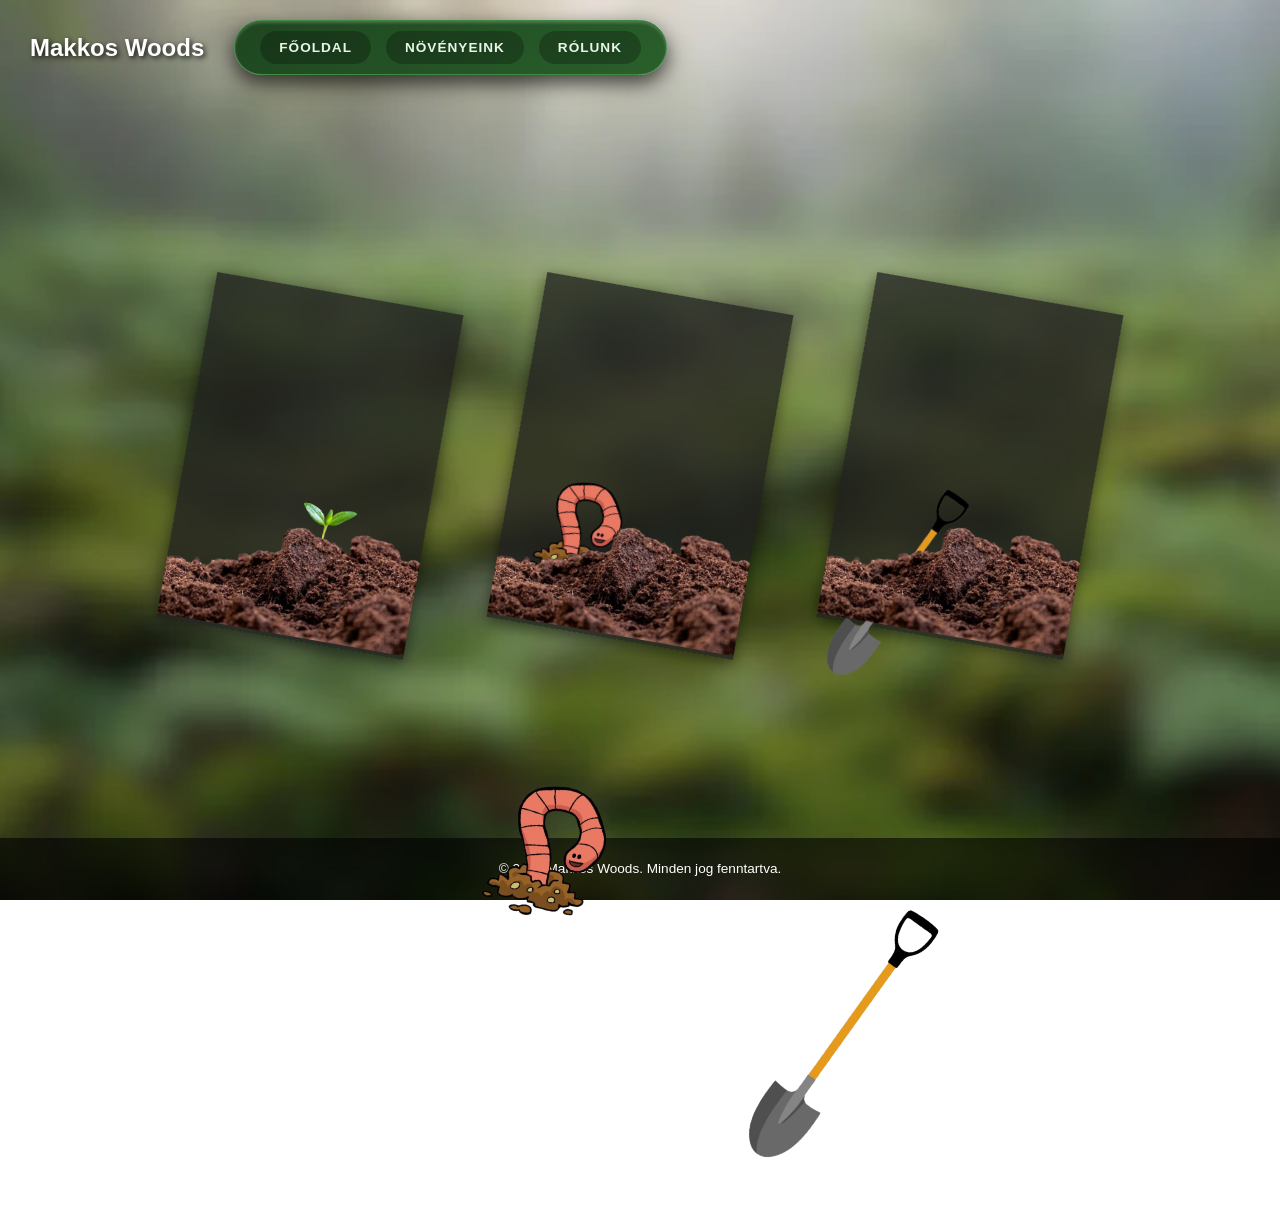
<file: index.html>
<!DOCTYPE html>
<html lang="hu">
<head>
    <meta charset="UTF-8">
    <meta name="viewport" content="width=device-width, initial-scale=1.0">
    <title>Makkos Woods</title>
    <link rel="stylesheet" href="css/style.css">
</head>
<body>

    <!-- Fejléc a Navigációval -->
    <header class="header">
        <div class="logo">Makkos Woods</div>
        <nav class="navbar">
            <a href="index.html">Főoldal</a>
            <a href="novenyek.html">Növényeink</a>
            <a href="rolunk.html">Rólunk</a>
        </nav>
    </header>

    <!-- A képen látható középső tartalom (opcionális) -->
    <main class="content">
        <div class="dark-card rotated-left">
            <img src="kepek/dirt.png" width="250" height="auto" class="opal">
            <img src="kepek/sprout.png" width="100" height="auto" class= "opal1">
            <img src="kepek/sprout.png" width="250" height="auto" class= "opal2">
        </div>
        <div class="dark-card rotated-right">
            <img src="kepek/dirt.png" width="250" height="auto" class="opal">
            <img src="kepek/worm.png" width="150" height="auto" class="worm1">
            <img src="kepek/worm.png" width="200" height="auto" class="worm2">
        </div>
        <div class="dark-card rotated-right">
            <img src="kepek/dirt.png" width="250" height="auto" class="opal">
            <img src="kepek/shovel.png" width="150" height="auto" class="shovel">
            <img src="kepek/shovel.png" width="200" height="auto" class="shovel2">
        </div>
    </main>

    <!-- Lábléc -->
    <footer class="footer">
        <p>&copy; 2026 Makkos Woods. Minden jog fenntartva.</p>
    </footer>

</body>
</html>
</file>
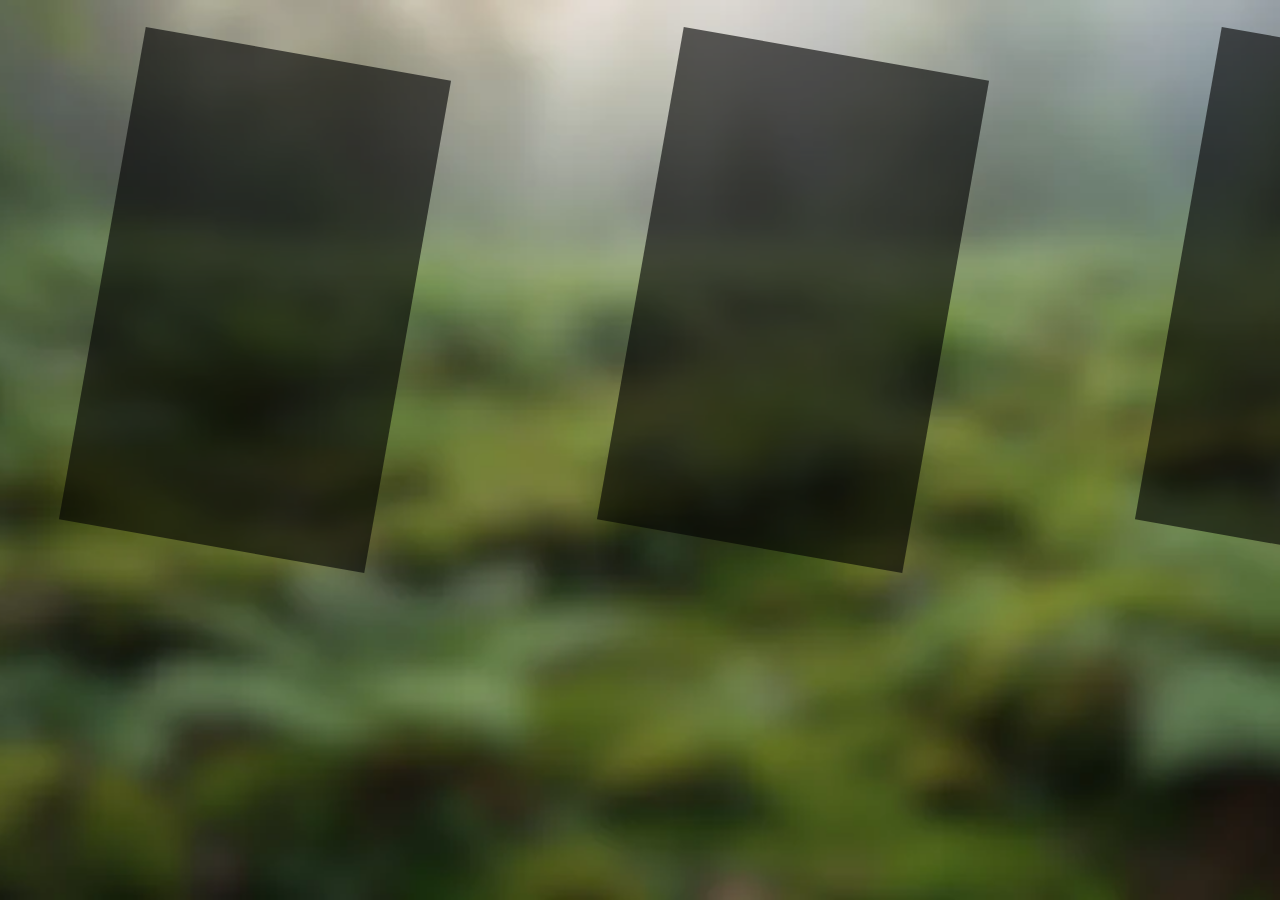
<file: rolunk.html>
<!DOCTYPE html>
<html lang="hu">
<head>
    <meta charset="UTF-8">
    <meta name="viewport" content="width=device-width, initial-scale=1.0">
    <title>Makkos Woods - Rólunk</title>
    <link rel="stylesheet" href="css/style.css"
</head>
<body>
    <main>
        <div class="write-box">
            <div class="shadow-box"></div>
            <div class="shadow-box"></div>
            <div class="shadow-box"></div>
        </div>
    </main>
</body>
</html>
</file>
<file: css/style.css>
/* Alapbeállítások és háttér */
body {
    margin: 0;
    padding: 0;
    font-family: sans-serif;
    background: url('..//kepek/woods_hatterkep.png') no-repeat center center fixed; 
    background-size: cover;
    min-height: 100vh;
    display: flex;
    flex-direction: column;
}

/* ============================
   HEADER ÉS NAVBAR
   ============================ */
.header {
    display: flex;
    align-items: center;
    padding: 20px 30px;
    gap: 30px; 
}
.shadow-box{
    width: 310px;
    height: 500px;
    background-color: black;
    opacity: 0.6;
    margin-left:100px;
    margin-top:50px;
    transform: rotate(10deg);
    display: flex;
}
.shadow-box p{
    color:white;
    font-size: 30px;
}
.write-box{
 display: grid;
 grid-template-columns: repeat(3, 1fr);
 grid-gap: 8rem;   
}
.logo {
    font-weight: bold;
    font-size: 1.5rem;
    color: #fff; 
    text-shadow: 2px 2px 5px rgba(0,0,0,0.8); 
}

.navbar {
    display: flex;
    gap: 15px;
    background: linear-gradient(145deg, #1e4620, #2a5f2b); 
    padding: 10px 25px;
    border-radius: 40px; 
    box-shadow: 0 8px 20px rgba(0, 0, 0, 0.7), inset 0 2px 3px rgba(255, 255, 255, 0.2); 
    border: 1px solid #3d8a40; 
}

.navbar a {
    text-decoration: none;
    color: #e8f5e9; 
    background: rgba(0, 0, 0, 0.25); 
    padding: 8px 18px;
    border-radius: 25px;
    font-size: 0.85rem;
    font-weight: bold;
    text-transform: uppercase;
    letter-spacing: 1px;
    border: 1px solid transparent;
    transition: all 0.3s ease;
}

.navbar a:hover {
    background: #4caf50; 
    color: #fff;
    border: 1px solid #a5d6a7;
    box-shadow: 0 0 15px rgba(76, 175, 80, 0.8); 
    transform: translateY(-2px); 
}
/* ============================
   KÖZÉPSŐ TARTALOM (kártyák)
   ============================ */
.content {
    flex: 1; 
    display: flex;
    justify-content: center;
    align-items: center;
    gap: 80px;
    padding: 50px;
}

.dark-card {
    width: 250px;
    height: 350px;
    background-color: rgba(30, 30, 30, 0.75); 
    box-shadow: 0 4px 15px rgba(0,0,0,0.5);
}

.rotated-left {
    transform: rotate(10deg);
}

.rotated-right {
    transform: rotate(10deg);
}



.opal{
    opacity: 1;
    display:flex;
    position:absolute;
    z-index: 3;
}
/* Biztosítjuk, hogy a szülőelemhez képest pozicionálódjanak a képek */
.dark-card {
    position: relative;
}

.opal1 {
    margin-left: 100px;
    position: absolute;
    z-index: 1;
    opacity: 1;
    /* Lassú, 0.8 másodperces átmenet */
    transition: opacity 0.8s ease-in-out, transform 0.8s ease-in-out;
}

.opal2 {
    z-index: 2;
    position: absolute;
    top: -80px;
    right: -22px;
    opacity: 0;
    pointer-events: none;
    transform: scale(0.6); 
    transition: opacity 0.8s ease-in-out, transform 0.8s ease-in-out;
}


.dark-card:hover .opal1 {
    opacity: 0;
    transform: translate(30px, -40px) scale(1.3);
}

.dark-card:hover .opal2 {
    opacity: 1;
    transform: scale(1);
}
.rotated-left img{
    margin-top: 200px;
}
.rotated-right img{
    margin-top: 200px;
}
/* ============================
   FOOTER
   ============================ */
.footer {
    background-color: rgba(0, 0, 0, 0.6); 
    color: #fff;
    text-align: center;
    padding: 10px 0;
    font-size: 0.85rem;
    width: 100%;
}
</file>
